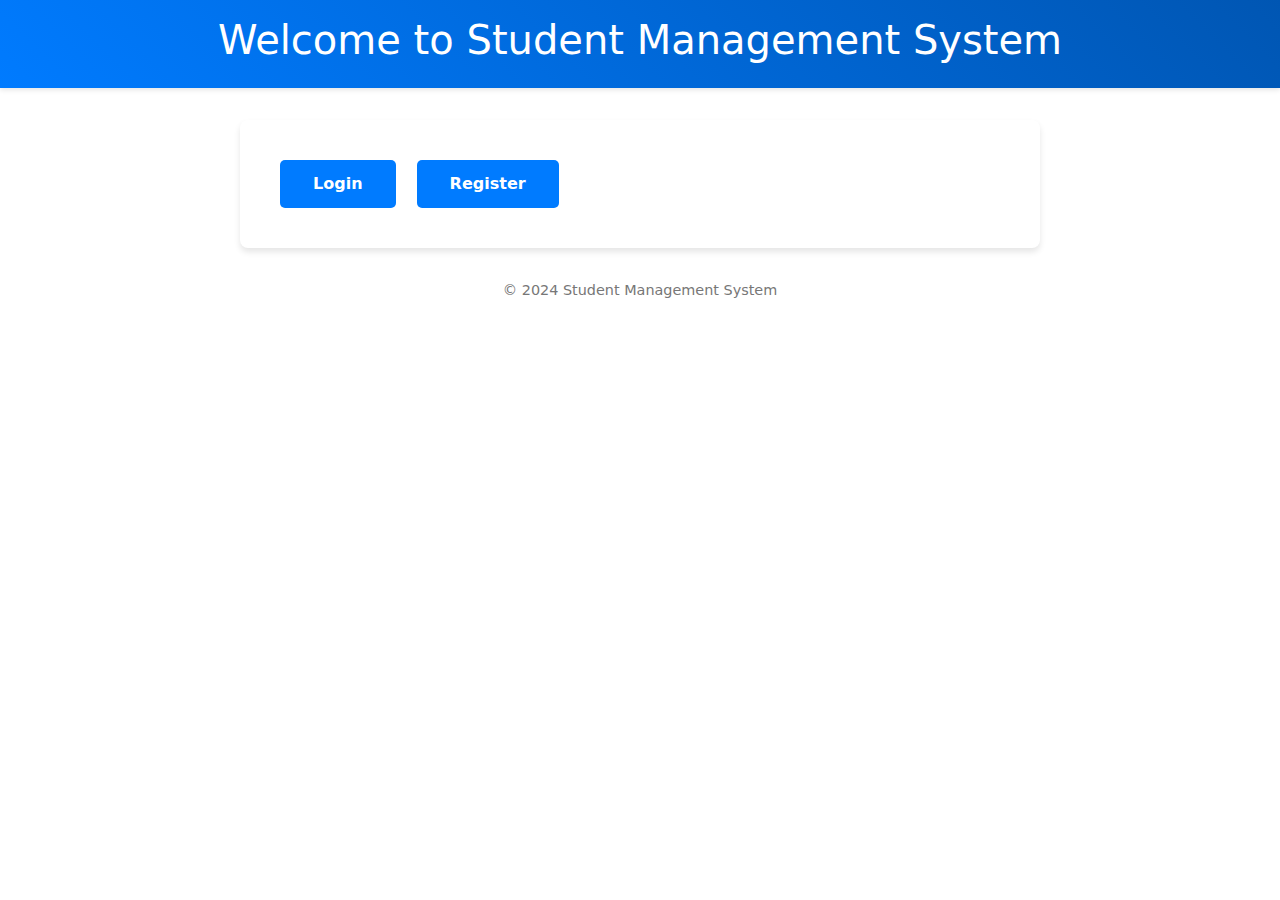
<file: index.html>
<!DOCTYPE html>
<html lang="en">
<head>
  <meta charset="UTF-8">
  <meta name="viewport" content="width=device-width, initial-scale=1.0">
  <title>Welcome to Student Management</title>
  <script src="https://cdn.jsdelivr.net/npm/@popperjs/core@2.11.8/dist/umd/popper.min.js" integrity="sha384-I7E8VVD/ismYTF4hNIPjVp/Zjvgyol6VFvRkX/vR+Vc4jQkC+hVqc2pM8ODewa9r" crossorigin="anonymous"></script>
  <link rel="stylesheet" href="style.css">
  <link href="https://cdn.jsdelivr.net/npm/bootstrap@5.3.3/dist/css/bootstrap.min.css" rel="stylesheet" integrity="sha384-QWTKZyjpPEjISv5WaRU9OFeRpok6YctnYmDr5pNlyT2bRjXh0JMhjY6hW+ALEwIH" crossorigin="anonymous">
</head>
<body>
  <header>
    <h1>Welcome to Student Management System</h1>
  </header>
  <main>
    <div class="actions">
      <a href="login.html" class="btn">Login</a>
      <a href="register.html" class="btn">Register</a>
    </div>
  </main>
  <footer>
    <p>&copy; 2024 Student Management System</p>
  </footer>
  <script src="https://cdn.jsdelivr.net/npm/bootstrap@5.3.3/dist/js/bootstrap.min.js" integrity="sha384-0pUGZvbkm6XF6gxjEnlmuGrJXVbNuzT9qBBavbLwCsOGabYfZo0T0to5eqruptLy" crossorigin="anonymous"></script>
</body>
</html>
</file>
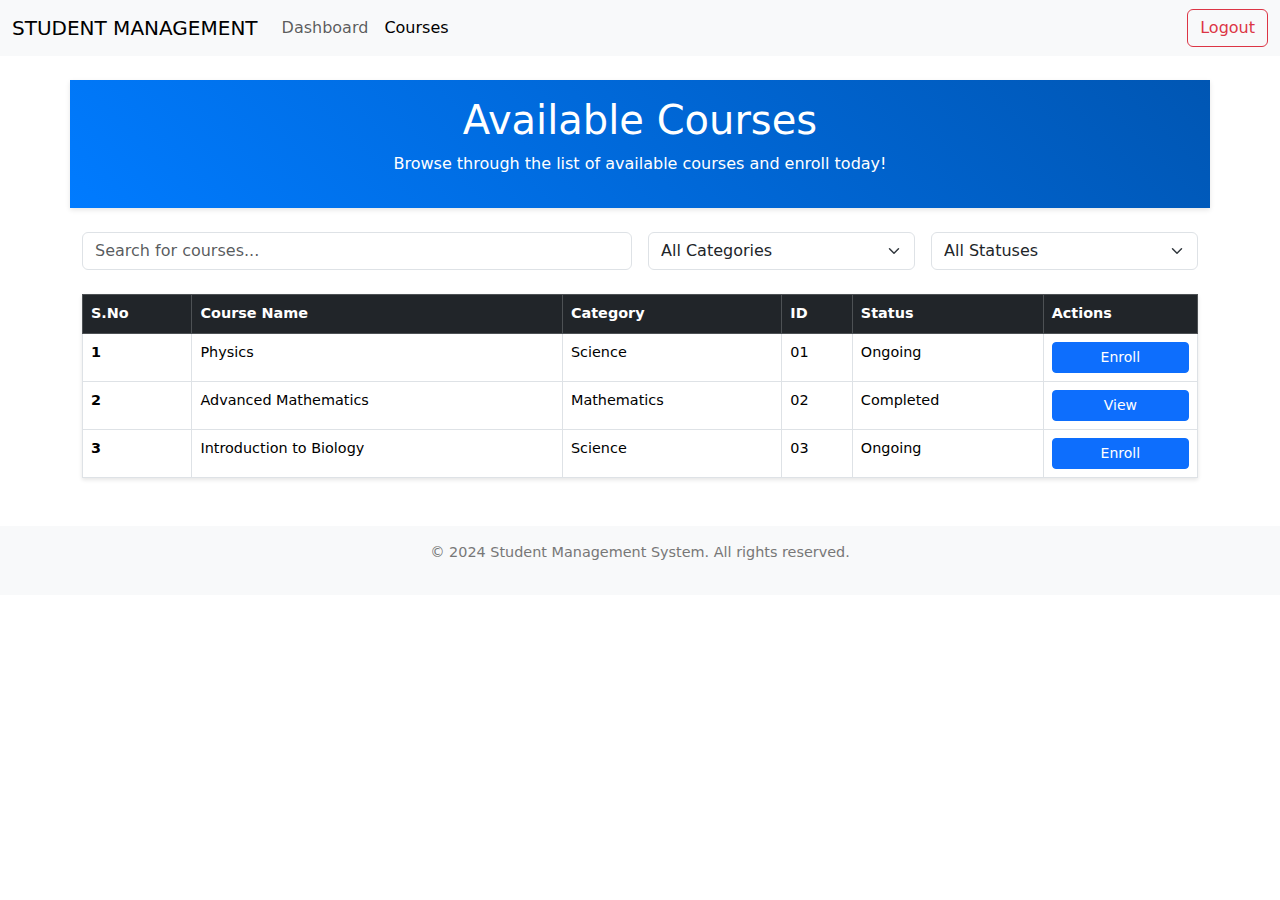
<file: courses.html>
<!DOCTYPE html>
<html lang="en">
<head>
  <meta charset="UTF-8">
  <meta name="viewport" content="width=device-width, initial-scale=1.0">
  <title>Courses</title>
  <script src="https://cdn.jsdelivr.net/npm/@popperjs/core@2.11.8/dist/umd/popper.min.js" integrity="sha384-I7E8VVD/ismYTF4hNIPjVp/Zjvgyol6VFvRkX/vR+Vc4jQkC+hVqc2pM8ODewa9r" crossorigin="anonymous"></script>
  <link rel="stylesheet" href="style.css">
  <link href="https://cdn.jsdelivr.net/npm/bootstrap@5.3.3/dist/css/bootstrap.min.css" rel="stylesheet" integrity="sha384-QWTKZyjpPEjISv5WaRU9OFeRpok6YctnYmDr5pNlyT2bRjXh0JMhjY6hW+ALEwIH" crossorigin="anonymous">
</head>
<body>
  <nav class="navbar navbar-expand-lg bg-body-tertiary">
    <div class="container-fluid">
      <a class="navbar-brand" href="#">STUDENT MANAGEMENT</a>
      <button class="navbar-toggler" type="button" data-bs-toggle="collapse" data-bs-target="#navbarSupportedContent" aria-controls="navbarSupportedContent" aria-expanded="false" aria-label="Toggle navigation">
        <span class="navbar-toggler-icon"></span>
      </button>
      <div class="collapse navbar-collapse" id="navbarSupportedContent">
        <ul class="navbar-nav me-auto mb-2 mb-lg-0">
          <li class="nav-item">
            <a class="nav-link" href="dashboard.html">Dashboard</a>
          </li>
          <li class="nav-item">
            <a class="nav-link active" aria-current="page" href="courses.html">Courses</a>
          </li>
        </ul>
        <a href="index.html" class="btn btn-outline-danger">Logout</a>
      </div>
    </div>
  </nav>
  <header class="container my-4">
    <h1 class="text-center">Available Courses</h1>
    <p class="text-center">Browse through the list of available courses and enroll today!</p>
  </header>
  <div class="container mb-4">
    <div class="row g-3">
      <div class="col-md-6">
        <input type="text" id="searchCourse" class="form-control" placeholder="Search for courses..." onkeyup="filterCourses()">
      </div>
      <div class="col-md-3">
        <select id="categoryFilter" class="form-select" onchange="filterCourses()">
          <option value="">All Categories</option>
          <option value="Science">Science</option>
          <option value="Arts">Arts</option>
          <option value="Mathematics">Mathematics</option>
          <option value="Languages">Languages</option>
        </select>
      </div>
      <div class="col-md-3">
        <select id="statusFilter" class="form-select" onchange="filterCourses()">
          <option value="">All Statuses</option>
          <option value="Ongoing">Ongoing</option>
          <option value="Completed">Completed</option>
        </select>
      </div>
    </div>
  </div>
  <div class="container">
    <table class="table table-hover table-bordered">
      <thead class="table-dark">
        <tr>
          <th scope="col">S.No</th>
          <th scope="col">Course Name</th>
          <th scope="col">Category</th>
          <th scope="col">ID</th>
          <th scope="col">Status</th>
          <th scope="col">Actions</th>
        </tr>
      </thead>
      <tbody id="courseTable">
        <tr>
          <th scope="row">1</th>
          <td>Physics</td>
          <td>Science</td>
          <td>01</td>
          <td>Ongoing</td>
          <td><button class="btn btn-primary btn-sm">Enroll</button></td>
        </tr>
        <tr>
          <th scope="row">2</th>
          <td>Advanced Mathematics</td>
          <td>Mathematics</td>
          <td>02</td>
          <td>Completed</td>
          <td><button class="btn btn-primary btn-sm">View</button></td>
        </tr>
        <tr>
          <th scope="row">3</th>
          <td>Introduction to Biology</td>
          <td>Science</td>
          <td>03</td>
          <td>Ongoing</td>
          <td><button class="btn btn-primary btn-sm">Enroll</button></td>
        </tr>
      </tbody>
    </table>
  </div>
  <footer class="text-center mt-5 py-3 bg-light">
    <p>&copy; 2024 Student Management System. All rights reserved.</p>
  </footer>


  <script>
    function filterCourses() {
      const search = document.getElementById('searchCourse').value.toLowerCase();
      const category = document.getElementById('categoryFilter').value;
      const status = document.getElementById('statusFilter').value;
      const table = document.getElementById('courseTable');
      const rows = table.getElementsByTagName('tr');

      for (let i = 0; i < rows.length; i++) {
        const cells = rows[i].getElementsByTagName('td');
        if (cells.length > 0) {
          const courseName = cells[0].textContent.toLowerCase();
          const courseCategory = cells[1].textContent;
          const courseStatus = cells[3].textContent;

          rows[i].style.display =
            (courseName.includes(search) || !search) &&
            (courseCategory === category || !category) &&
            (courseStatus === status || !status)
              ? ''
              : 'none';
        }
      }
    }
  </script>
  <script src="https://cdn.jsdelivr.net/npm/bootstrap@5.3.3/dist/js/bootstrap.min.js" integrity="sha384-0pUGZvbkm6XF6gxjEnlmuGrJXVbNuzT9qBBavbLwCsOGabYfZo0T0to5eqruptLy" crossorigin="anonymous"></script>
</body>
</html>
</file>
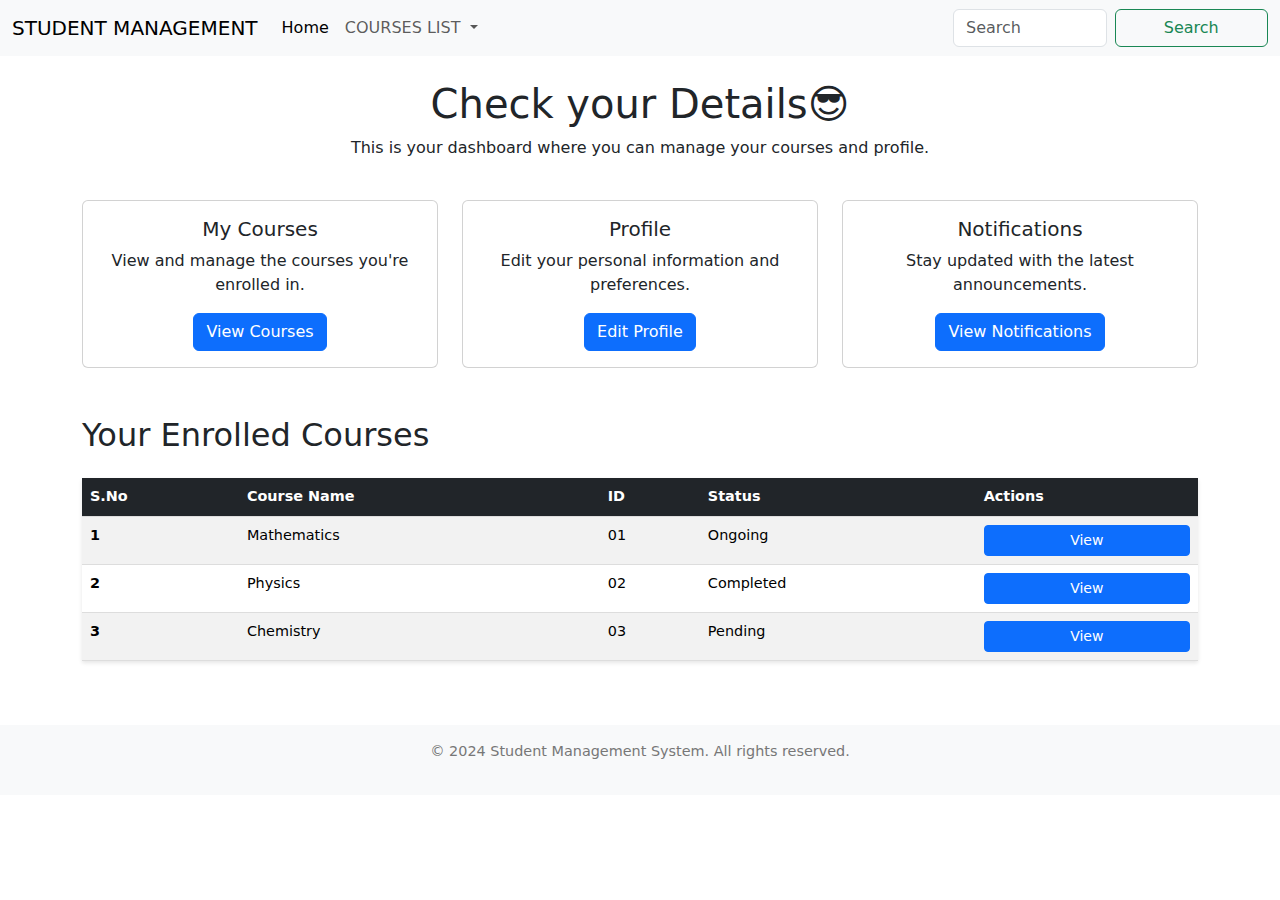
<file: dashboard.html>
<!DOCTYPE html>
<html lang="en">
<head>
  <meta charset="UTF-8">
  <meta name="viewport" content="width=device-width, initial-scale=1.0">
  <title>Dashboard</title>
  <script src="https://cdn.jsdelivr.net/npm/@popperjs/core@2.11.8/dist/umd/popper.min.js" integrity="sha384-I7E8VVD/ismYTF4hNIPjVp/Zjvgyol6VFvRkX/vR+Vc4jQkC+hVqc2pM8ODewa9r" crossorigin="anonymous"></script>
  <link rel="stylesheet" href="style.css">
  <link href="https://cdn.jsdelivr.net/npm/bootstrap@5.3.3/dist/css/bootstrap.min.css" rel="stylesheet" integrity="sha384-QWTKZyjpPEjISv5WaRU9OFeRpok6YctnYmDr5pNlyT2bRjXh0JMhjY6hW+ALEwIH" crossorigin="anonymous">
</head>
<body>
  <nav class="navbar navbar-expand-lg bg-body-tertiary">
    <div class="container-fluid">
      <a class="navbar-brand" href="#">STUDENT MANAGEMENT</a>
      <button class="navbar-toggler" type="button" data-bs-toggle="collapse" data-bs-target="#navbarSupportedContent" aria-controls="navbarSupportedContent" aria-expanded="false" aria-label="Toggle navigation">
        <span class="navbar-toggler-icon"></span>
      </button>
      <div class="collapse navbar-collapse" id="navbarSupportedContent">
        <ul class="navbar-nav me-auto mb-2 mb-lg-0">
          <li class="nav-item">
            <a class="nav-link active" aria-current="page" href="#">Home</a>
          </li>
          <li class="nav-item dropdown">
            <a class="nav-link dropdown-toggle" href="#" role="button" data-bs-toggle="dropdown" aria-expanded="false">
              COURSES LIST
            </a>
            <ul class="dropdown-menu">
              <li><a class="dropdown-item" href="#">TAMIL</a></li>
              <li><a class="dropdown-item" href="#">ENGLISH</a></li>
              <li><a class="dropdown-item" href="#">MATHS</a></li>
              <li><a class="dropdown-item" href="#">SCIENCE</a></li>
              <li><hr class="dropdown-divider"></li>
              <li><a class="dropdown-item" href="#">BIOLOGY</a></li>
              <li><a class="dropdown-item" href="#">CHEMISTRY</a></li>
              <li><a class="dropdown-item" href="#">PHYSICS</a></li>
            </ul>
          </li>
        </ul>
        <form class="d-flex" role="search">
          <input class="form-control me-2" type="search" placeholder="Search" aria-label="Search">
          <button class="btn btn-outline-success" type="submit">Search</button>
        </form>
      </div>
    </div>
  </nav>
  <div class="container mt-4">
    <div class="row">
      <div class="col-12">
        <h1 class="text-center">Check your Details😎</h1>
        <p class="text-center">This is your dashboard where you can manage your courses and profile.</p>
      </div>
    </div>
    <div class="row mt-4">
      <div class="col-md-4">
        <div class="card">
          <div class="card-body text-center">
            <h5 class="card-title">My Courses</h5>
            <p class="card-text">View and manage the courses you're enrolled in.</p>
            <a href="courses.html" class="btn btn-primary">View Courses</a>
          </div>
        </div>
      </div>
      <div class="col-md-4">
        <div class="card">
          <div class="card-body text-center">
            <h5 class="card-title">Profile</h5>
            <p class="card-text">Edit your personal information and preferences.</p>
            <a href="#" class="btn btn-primary">Edit Profile</a>
          </div>
        </div>
      </div>
      <div class="col-md-4">
        <div class="card">
          <div class="card-body text-center">
            <h5 class="card-title">Notifications</h5>
            <p class="card-text">Stay updated with the latest announcements.</p>
            <a href="#" class="btn btn-primary">View Notifications</a>
          </div>
        </div>
      </div>
    </div>
    <div class="row mt-5">
      <div class="col-12">
        <h2 class="mb-3">Your Enrolled Courses</h2>
        <table class="table table-hover table-striped">
          <thead class="table-dark">
            <tr>
              <th scope="col">S.No</th>
              <th scope="col">Course Name</th>
              <th scope="col">ID</th>
              <th scope="col">Status</th>
              <th scope="col">Actions</th>
            </tr>
          </thead>
          <tbody>
            <tr>
              <th scope="row">1</th>
              <td>Mathematics</td>
              <td>01</td>
              <td>Ongoing</td>
              <td><button class="btn btn-sm btn-primary">View</button></td>
            </tr>
            <tr>
              <th scope="row">2</th>
              <td>Physics</td>
              <td>02</td>
              <td>Completed</td>
              <td><button class="btn btn-sm btn-primary">View</button></td>
            </tr>
            <tr>
              <th scope="row">3</th>
              <td>Chemistry</td>
              <td>03</td>
              <td>Pending</td>
              <td><button class="btn btn-sm btn-primary">View</button></td>
            </tr>
          </tbody>
        </table>
      </div>
    </div>
  </div>
  <footer class="text-center mt-5 py-3 bg-light">
    <p>&copy; 2024 Student Management System. All rights reserved.</p>
  </footer>

  <script src="https://cdn.jsdelivr.net/npm/bootstrap@5.3.3/dist/js/bootstrap.min.js" integrity="sha384-0pUGZvbkm6XF6gxjEnlmuGrJXVbNuzT9qBBavbLwCsOGabYfZo0T0to5eqruptLy" crossorigin="anonymous"></script>
</body>
</html>
</file>
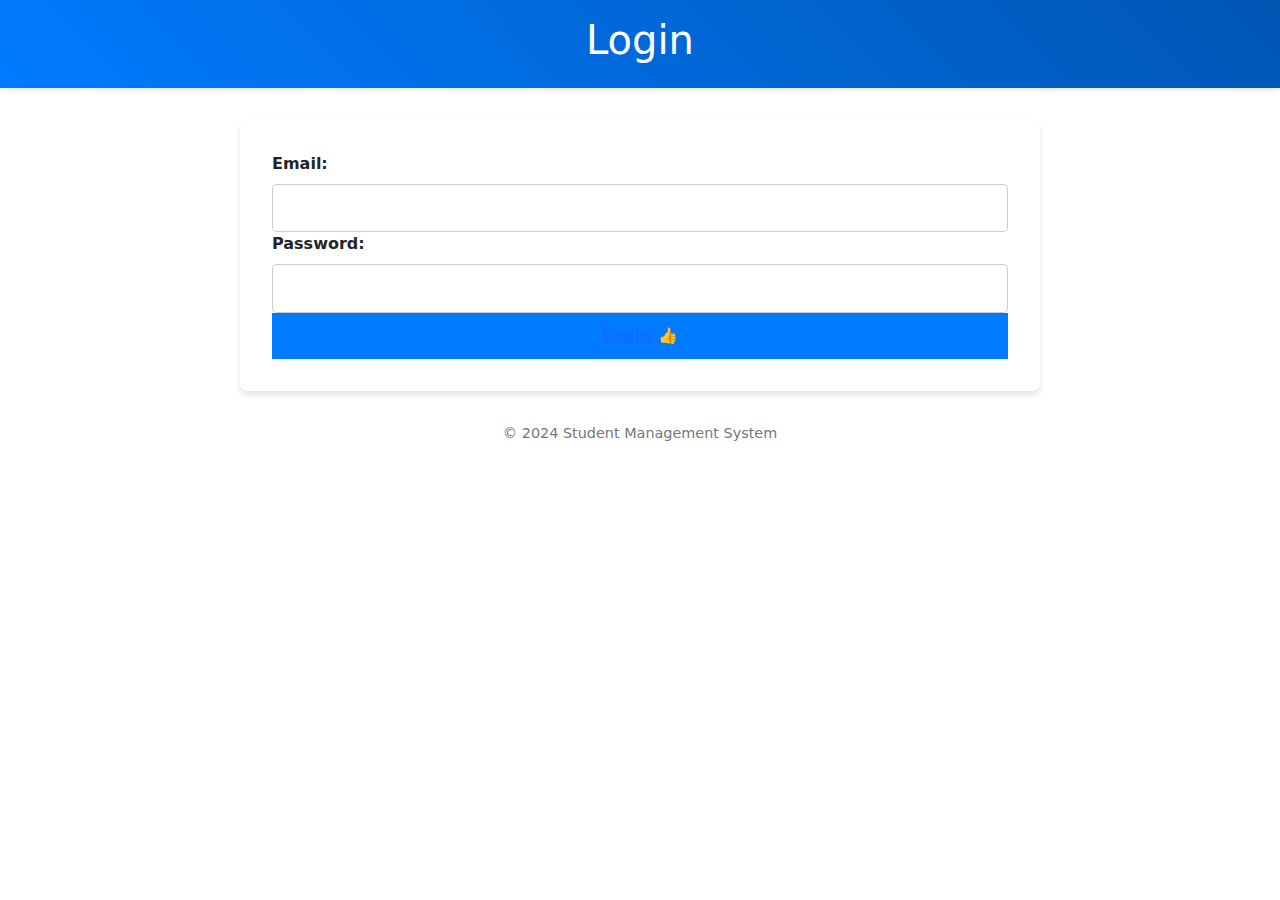
<file: login.html>
<!DOCTYPE html>
<html lang="en">
<head>
  <meta charset="UTF-8">
  <meta name="viewport" content="width=device-width, initial-scale=1.0">
  <title>Login</title>
  <script src="https://cdn.jsdelivr.net/npm/@popperjs/core@2.11.8/dist/umd/popper.min.js" integrity="sha384-I7E8VVD/ismYTF4hNIPjVp/Zjvgyol6VFvRkX/vR+Vc4jQkC+hVqc2pM8ODewa9r" crossorigin="anonymous"></script>
  <link rel="stylesheet" href="style.css">
  <link href="https://cdn.jsdelivr.net/npm/bootstrap@5.3.3/dist/css/bootstrap.min.css" rel="stylesheet" integrity="sha384-QWTKZyjpPEjISv5WaRU9OFeRpok6YctnYmDr5pNlyT2bRjXh0JMhjY6hW+ALEwIH" crossorigin="anonymous">
</head>
<body>
  <header>
    <h1>Login </h1>
  </header>
  <main>
    <form id="loginForm">
      <label for="email">Email:</label>
      <input type="email" id="email" required><br>
      
      <label for="password">Password:</label>
      <input type="password" id="password" required><br>
      
      <button type="submit"><a href="dashboard.html">Login 👍

        
      </a></button>
    </form>
  </main>
  <footer>
    <p>&copy; 2024 Student Management System</p>
  </footer>
  <script src="script.js"></script>
  <script src="https://cdn.jsdelivr.net/npm/bootstrap@5.3.3/dist/js/bootstrap.min.js" integrity="sha384-0pUGZvbkm6XF6gxjEnlmuGrJXVbNuzT9qBBavbLwCsOGabYfZo0T0to5eqruptLy" crossorigin="anonymous"></script>
</body>
</html>
</file>
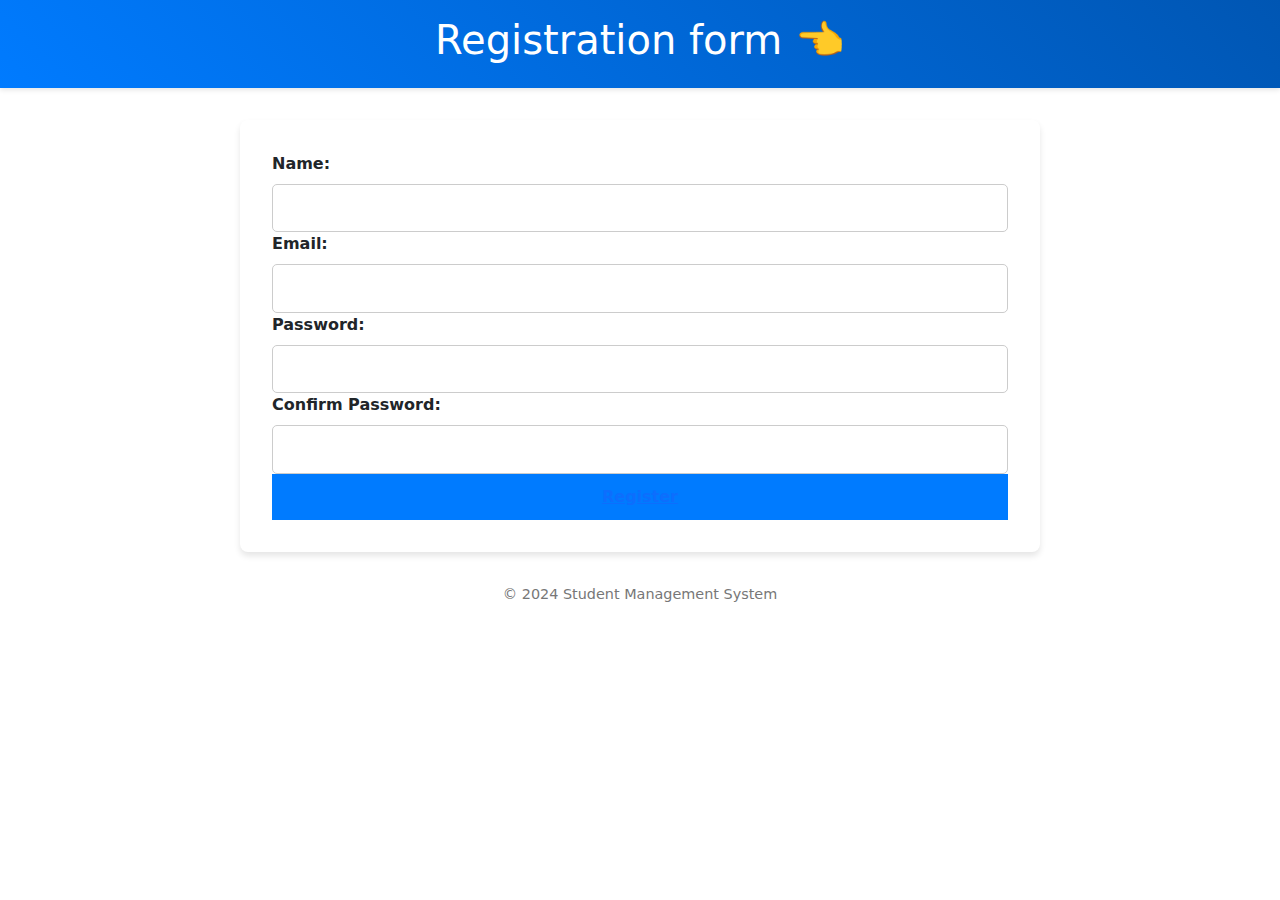
<file: register.html>
<!DOCTYPE html>
<html lang="en">
<head>
  <meta charset="UTF-8">
  <meta name="viewport" content="width=device-width, initial-scale=1.0">
  <title>Register</title>
  <script src="https://cdn.jsdelivr.net/npm/@popperjs/core@2.11.8/dist/umd/popper.min.js" integrity="sha384-I7E8VVD/ismYTF4hNIPjVp/Zjvgyol6VFvRkX/vR+Vc4jQkC+hVqc2pM8ODewa9r" crossorigin="anonymous"></script>
  <link rel="stylesheet" href="style.css">
  <link href="https://cdn.jsdelivr.net/npm/bootstrap@5.3.3/dist/css/bootstrap.min.css" rel="stylesheet" integrity="sha384-QWTKZyjpPEjISv5WaRU9OFeRpok6YctnYmDr5pNlyT2bRjXh0JMhjY6hW+ALEwIH" crossorigin="anonymous">
</head>
<body>
  <header>
    <h1>Registration form 👈</h1>
  </header>
  <main>
    <form id="registerForm">
      <label for="name">Name:</label>
      <input type="text" id="name" required><br>
      
      <label for="email">Email:</label>
      <input type="email" id="email" required><br>
      
      <label for="password">Password:</label>
      <input type="password" id="password" required><br>
      
      <label for="confirmPassword">Confirm Password:</label>
      <input type="password" id="confirmPassword" required><br>
      
      <button type="submit"><a href="login.html">Register</a></button>
    </form>
  </main>
  <footer>
    <p>&copy; 2024 Student Management System</p>
  </footer>
  <script src="script.js"></script>
  <script src="https://cdn.jsdelivr.net/npm/bootstrap@5.3.3/dist/js/bootstrap.min.js" integrity="sha384-0pUGZvbkm6XF6gxjEnlmuGrJXVbNuzT9qBBavbLwCsOGabYfZo0T0to5eqruptLy" crossorigin="anonymous"></script>
</body>
</html>
</file>
<file: style.css>
* {
  margin: 0;
  padding: 0;
  box-sizing: border-box;
}

body {
  font-family: 'Arial', sans-serif;
  line-height: 1.6;
  background-color: #f5f7fa;
  color: #333;
}

header {
  background: linear-gradient(45deg, #007bff, #0056b3);
  color: #fff;
  padding: 1rem 0;
  text-align: center;
  box-shadow: 0 2px 5px rgba(0, 0, 0, 0.1);
}

header h1 {
  margin-bottom: 0.5rem;
}

header nav {
  margin-top: 0.5rem;
}

header nav a {
  margin: 0 10px;
  color: #fff;
  text-decoration: none;
  font-weight: bold;
}

header nav a:hover {
  text-decoration: underline;
}

main {
  margin: 2rem auto;
  padding: 2rem;
  max-width: 800px;
  background: #fff;
  border-radius: 8px;
  box-shadow: 0 4px 6px rgba(0, 0, 0, 0.1);
}

main h2 {
  margin-bottom: 1.5rem;
  color: #0056b3;
  font-size: 1.5rem;
}

label {
  display: block;
  margin-bottom: 0.5rem;
  font-weight: bold;
}

input {
  width: 100%;
  padding: 0.7rem;
  margin-bottom: 1rem;
  border: 1px solid #ccc;
  border-radius: 5px;
  transition: border-color 0.3s ease;
}

input:focus {
  border-color: #007bff;
  outline: none;
}

button {
  width: 100%;
  padding: 0.7rem;
  background: #007bff;
  color: #fff;
  border: none;
  border-radius: 5px;
  cursor: pointer;
  font-size: 1rem;
  font-weight: bold;
  transition: background-color 0.3s ease, transform 0.2s ease;
}

button:hover {
  background-color: #0056b3;
  transform: scale(1.02);
}

.actions a.btn {
  display: inline-block;
  padding: 0.7rem 2rem;
  margin: 0.5rem;
  background: #007bff;
  color: #fff;
  text-decoration: none;
  font-weight: bold;
  border-radius: 5px;
  transition: background-color 0.3s ease, transform 0.2s ease;
}

.actions a.btn:hover {
  background: #0056b3;
  transform: scale(1.05);
}


table {
  width: 100%;
  border-collapse: collapse;
  margin: 1.5rem 0;
  font-size: 0.9rem;
  box-shadow: 0 2px 4px rgba(0, 0, 0, 0.1);
}

table th, table td {
  padding: 0.8rem;
  text-align: left;
  border-bottom: 1px solid #ddd;
}

table th {
  background: #007bff;
  color: #fff;
  font-weight: bold;
}

table tr:hover {
  background: #f1f5ff;
}


footer {
  margin-top: 2rem;
  text-align: center;
  color: #777;
  font-size: 0.9rem;
}


@media (max-width: 768px) {
  main {
    padding: 1rem;
  }

  header nav a {
    display: block;
    margin: 5px 0;
  }

  table th, table td {
    padding: 0.5rem;
    font-size: 0.8rem;
  }

  button, input {
    font-size: 0.9rem;
  }
}
</file>
